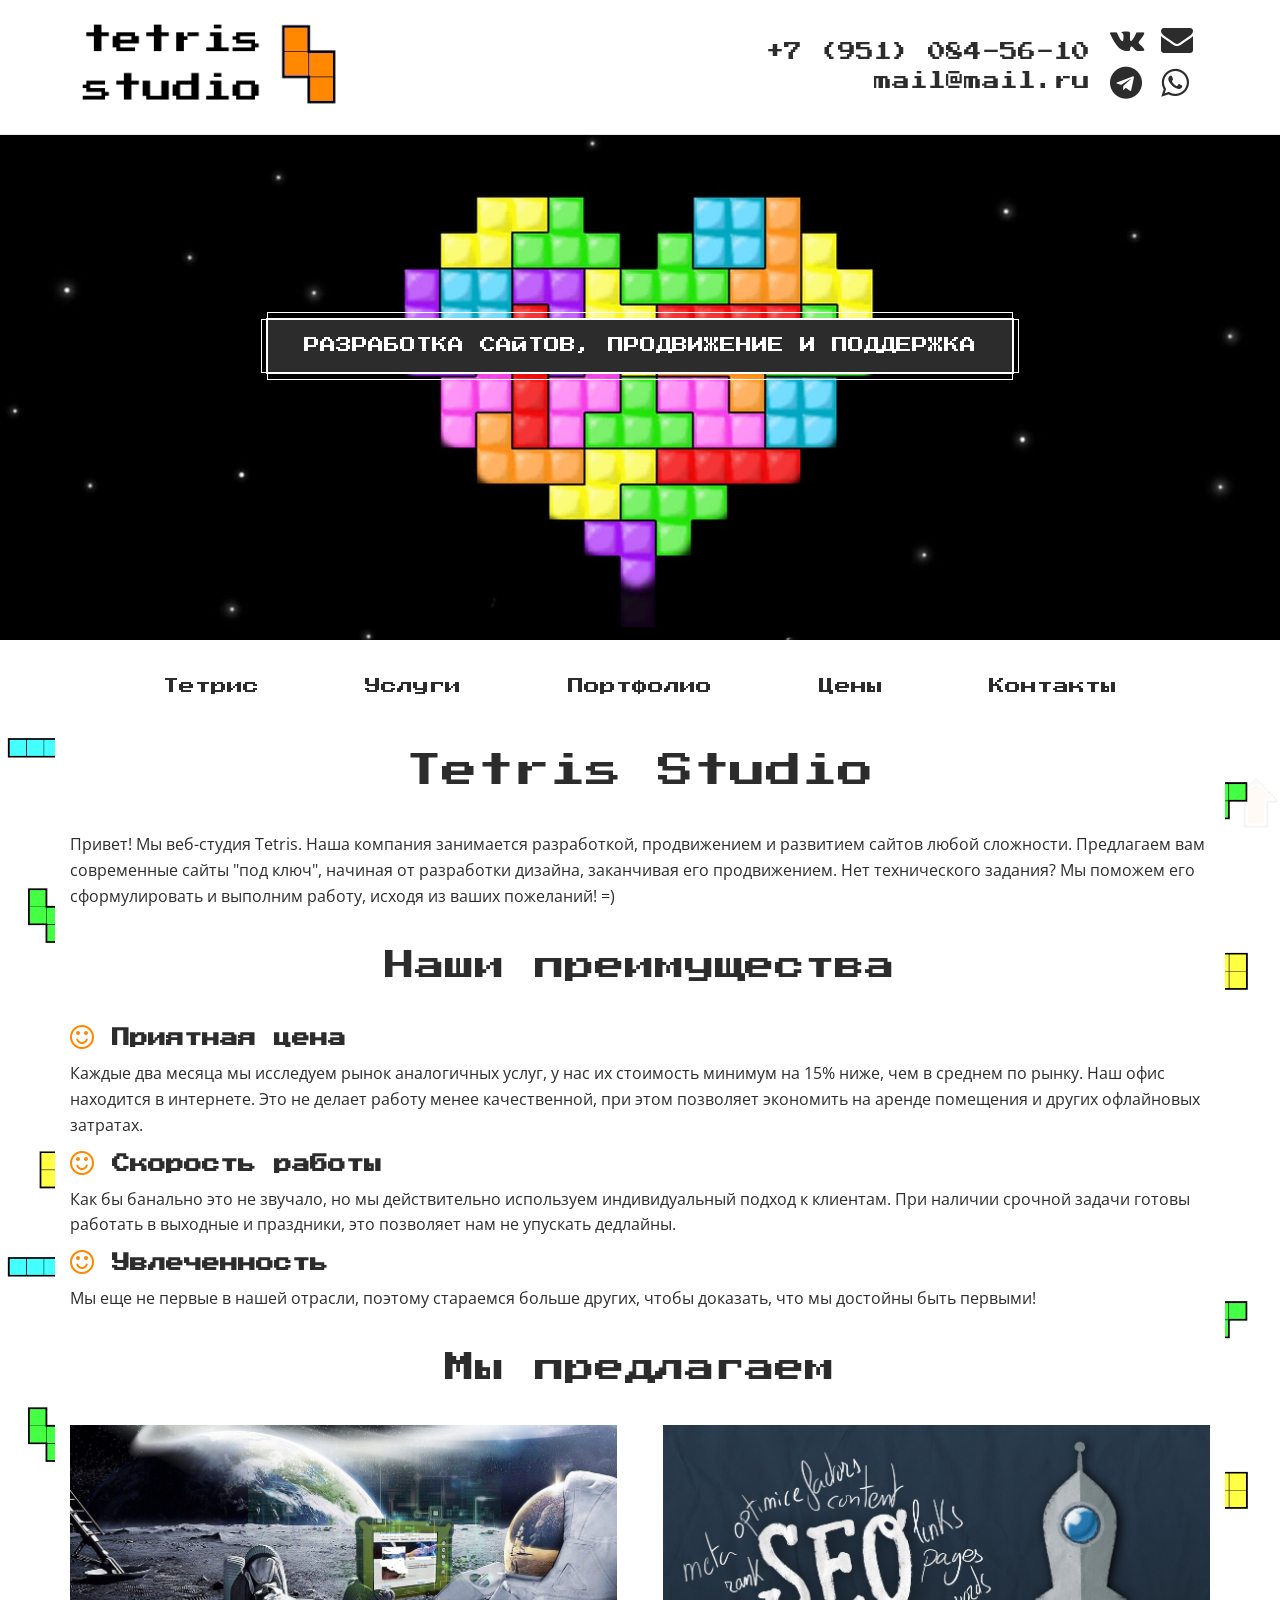
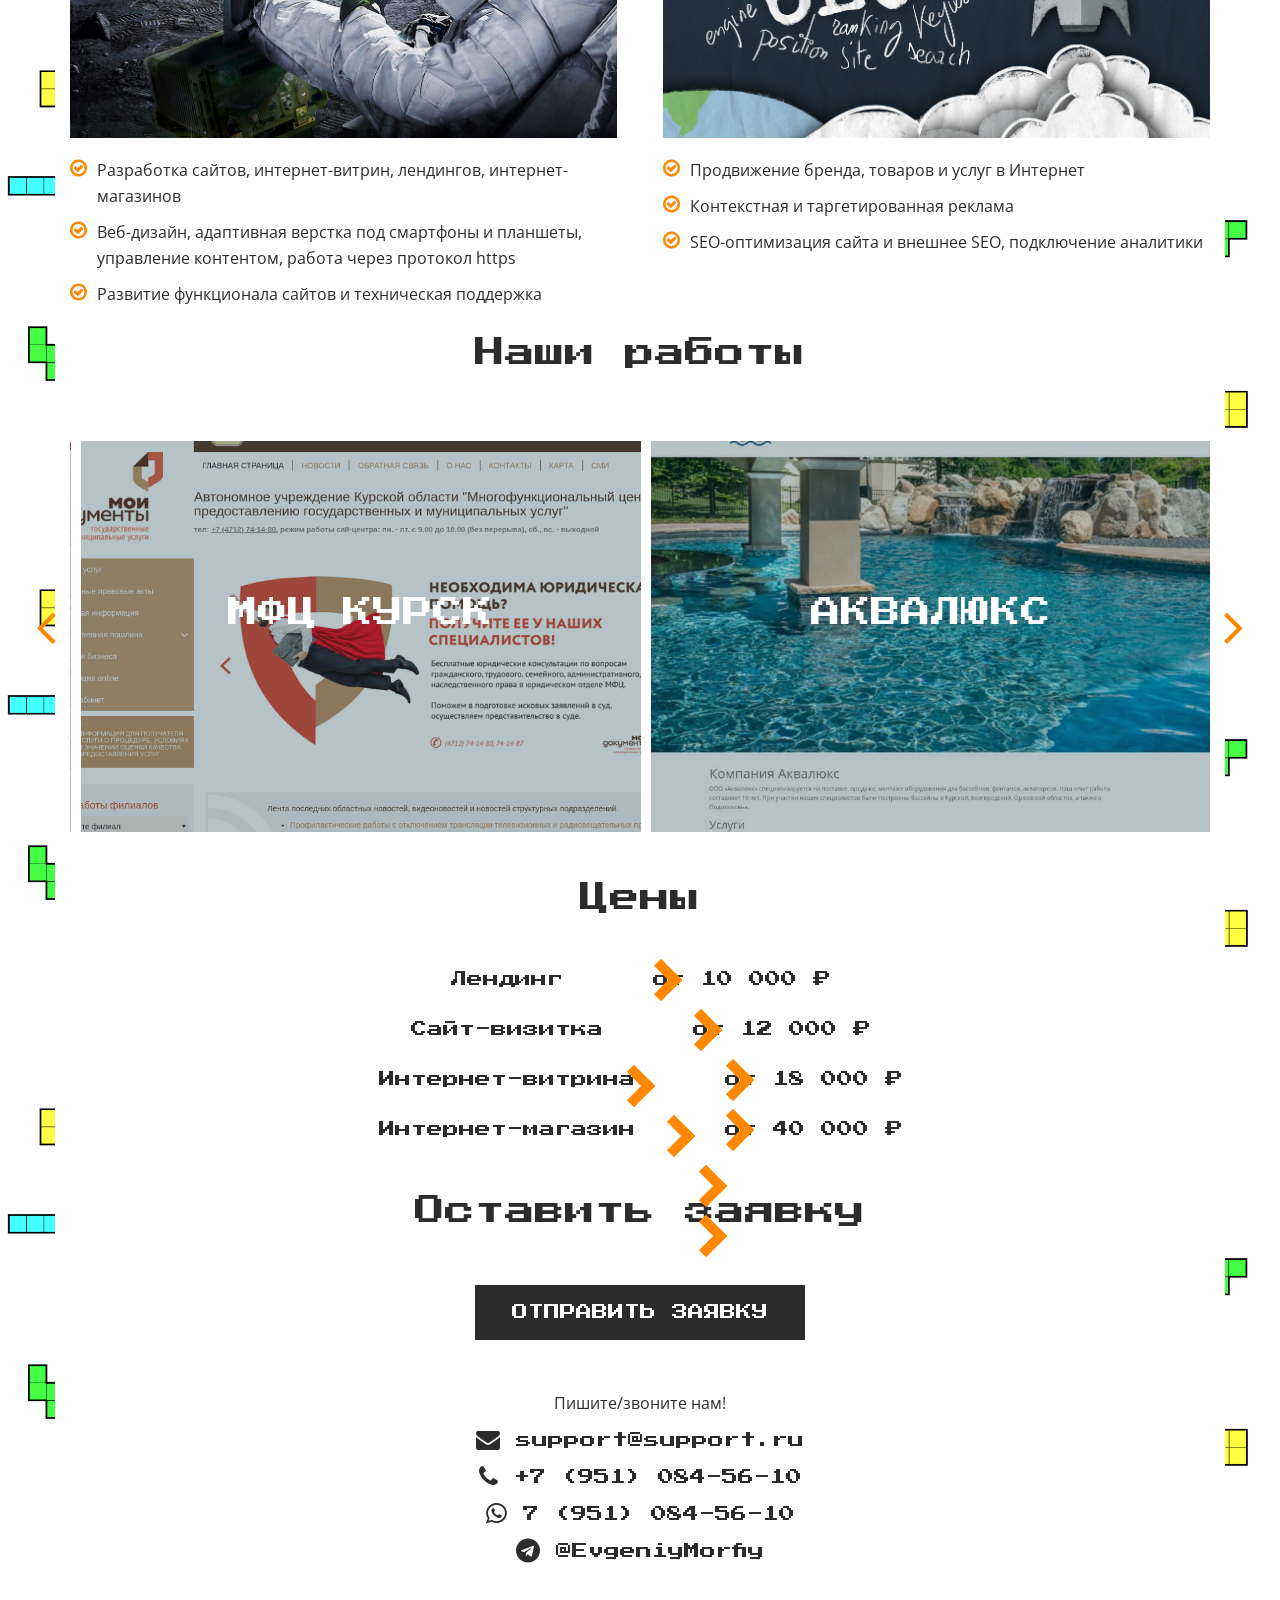
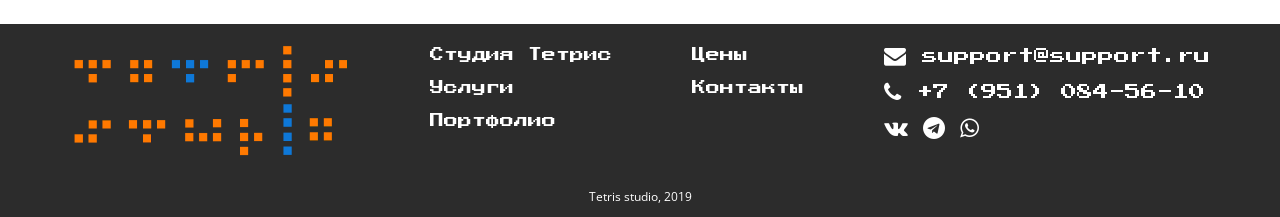
<file: index.html>
<!DOCTYPE html>
<html lang="ru">
<head>
    <meta charset="utf-8">
    <link rel="shortcut icon" href="favicon.ico" type="image/x-icon">
    <meta http-equiv="X-UA-Compatible" content="IE=edge">
    <meta name="viewport" content="width=device-width, initial-scale=1">

    <title>tetris studio</title>
    <link href="https://fonts.googleapis.com/css?family=Open+Sans&display=swap" rel="stylesheet">
    <link href="https://fonts.googleapis.com/css?family=Press+Start+2P&display=swap" rel="stylesheet">
    <link href="css/font-awesome.css" rel="stylesheet">
    <link href="css/owl.carousel.css" rel="stylesheet">
    <link href="css/owl.theme.css" rel="stylesheet">
    <link href="css/bootstrap.css" rel="stylesheet">
    <link href="css/style.css" rel="stylesheet">

    <!-- HTML5 Shim and Respond.js for IE8 support of HTML5 elements and media queries -->
    <!-- Предупреждение: Respond.js не работает при просмотре страницы через файл:// -->
    <!--[if lt IE 9]>
    <script src="https://oss.maxcdn.com/html5shiv/3.7.3/html5shiv.min.js"></script >
    <script src="https://oss.maxcdn.com/respond/1.4.2/respond.min.js"></script>
    <![endif]-->
</head>
<body>
<header class="header-block-page">
    <div class="container">
        <div class="header-row-flex">
            <div class="header-logo">
                <img src="images/logo.png" alt="Tetris studio">
            </div>
            <div class="contact-links-header">
                <div class="header-contact-block">
                    <a href="tel:+79045206877">+7 (951) 084-56-10</a>
                    <a href="mailto:mail@mail.ru">mail@mail.ru</a>
                </div>
                <div class="header-social-block">
                    <a href="#" title="Давайте дружить"><i class="fa fa-vk" aria-hidden="true"></i></a>
                    <a class="link_head-contacts" href="#"  data-target="#modal-main" data-toggle="modal" title="Оставить заявку"><i class="fa fa-envelope"></i></a>
                    <a href="https://t.me/EvgeniyMorfiy" target="_blank" title="Написать в Telegram">
                        <i class="fa fa-telegram" aria-hidden="true"></i>
                    </a>
                    <a href="https://api.whatsapp.com/send?phone=79510845610" target="_blank" title="Написать в WhatsApp">
                        <i class="fa fa-whatsapp" aria-hidden="true"></i>
                    </a>
                </div>
            </div>
        </div>
    </div>
</header>
<div class="modal fade" id="modal-main" tabindex="-1" role="dialog" aria-labelledby="modal-main" aria-hidden="true">
    <div class="modal-dialog" role="document">
        <div class="modal-content">
            <button type="button" class="close" data-dismiss="modal" aria-label="Закрыть">
                <span aria-hidden="true">×</span>
            </button>
            <div class="modal-body">
                <div class="owl-feedback-form">
                    <img src="images/tetr3.png" alt="">
                    <h3>Напишите нам!</h3>
                    <p>Мы готовы ответить на любые вопросы! Просто напишите нам и мы обязательно сработаемся! =)</p>
                    <input type="text" placeholder="Ваше имя">
                    <input type="text" placeholder="Телефон">
                    <input type="text" placeholder="email">
                    <textarea rows="3" placeholder="Сообщение..."></textarea>
                    <button type="button"><span>Отправить заявку</span></button>
                </div>
            </div>
        </div>
    </div>
</div>
<div class="main-page-banner">
    <img src="images/banner_main.jpg" alt="tetris studio">
    <div class="main-banner-button">
        <button type="button" data-target="#modal-main" data-toggle="modal"><span>Разработка сайтов, продвижение и поддержка</span></button>
    </div>
</div>
<div class="container">
    <nav class="navbar navbar-default navbar-header-auto">
        <div class="navbar-header">
            <button type="button" class="navbar-toggle collapsed" data-toggle="collapse" data-target="#navbar-main" aria-expanded="false">
                <span class="icon-bar"></span>
                <span class="icon-bar"></span>
                <span class="icon-bar"></span>
            </button>
        </div>
        <div class="collapse navbar-collapse" id="navbar-main">
            <ul class="nav navbar-nav">
                <li><a href="#tetris">Тетрис</a></li>
                <li><a href="#service">Услуги</a></li>
                <li><a href="#portfolio">Портфолио</a></li>
                <li><a href="#price">Цены</a></li>
                <li><a href="#contact">Контакты</a></li>
            </ul>
        </div>
    </nav>
</div>
<div class="page-content-main">
    <div class="container">
        <h1 id="tetris">Tetris Studio</h1>
        <p class="advantages-text">Привет! Мы веб-студия Tetris. Наша компания занимается разработкой, продвижением и развитием сайтов любой сложности. Предлагаем вам современные сайты "под ключ", начиная от разработки дизайна, заканчивая его продвижением. Нет технического задания? Мы поможем его сформулировать и выполним работу, исходя из ваших пожеланий! =)</p>
        <h2>Наши преимущества</h2>
        <div class="advantages-text">
            <div class="advantages-item">
                <h4><i class="fa fa-smile-o" aria-hidden="true"></i> <b>Приятная цена</b></h4>
                <p>Каждые два месяца мы исследуем рынок аналогичных услуг, у нас их стоимость минимум на 15% ниже, чем в среднем по рынку.  Наш офис находится в интернете. Это не делает работу менее качественной, при этом позволяет экономить на аренде помещения и других офлайновых затратах.</p>
            </div>
            <div class="advantages-item">
                <h4><i class="fa fa-smile-o" aria-hidden="true"></i> <b>Скорость работы</b></h4>
                <p>Как бы банально это не звучало, но мы действительно используем индивидуальный подход к клиентам. При наличии срочной задачи готовы работать в выходные и праздники, это позволяет нам не упускать дедлайны.</p>
            </div>
            <div class="advantages-item">
                <h4><i class="fa fa-smile-o" aria-hidden="true"></i> <b>Увлеченность</b></h4>
                <p>Мы еще не первые в нашей отрасли, поэтому стараемся больше других, чтобы доказать, что мы достойны быть первыми!</p>
            </div>
        </div>
        <h2 id="service">Мы предлагаем</h2>
        <div class="service-row-block">
            <div class="service-item">
                <div class="service-item-img">
                    <img src="images/service2.jpg" alt="">
                </div>
                <div class="service-item-text">
                    <p><i class="fa fa-check-circle-o" aria-hidden="true"></i> <span>Разработка сайтов, интернет-витрин, лендингов, интернет-магазинов</span></p>
                    <p><i class="fa fa-check-circle-o" aria-hidden="true"></i> <span>Веб-дизайн, адаптивная верстка под смартфоны и планшеты, управление контентом, работа через протокол https</span></p>
                    <p><i class="fa fa-check-circle-o" aria-hidden="true"></i> <span>Развитие функционала сайтов и техническая поддержка</span></p>
                </div>
            </div>
            <div class="service-item">
                <div class="service-item-img">
                    <img src="images/service1.jpg" alt="">
                </div>
                <div class="service-item-text">
                    <p><i class="fa fa-check-circle-o" aria-hidden="true"></i> <span>Продвижение бренда, товаров и услуг в Интернет</span></p>
                    <p><i class="fa fa-check-circle-o" aria-hidden="true"></i> <span>Контекстная и таргетированная реклама</span></p>
                    <p><i class="fa fa-check-circle-o" aria-hidden="true"></i> <span>SEO-оптимизация сайта и внешнее SEO, подключение аналитики</span></p>
                </div>
            </div>
        </div>
        <h2 id="portfolio">Наши работы</h2>
        <div class="owl-carousel">
            <div class="portfolio-block-item">
                <div class="grid">
                    <figure class="effect-ruby">
                        <img src="images/mfc.png" alt="МФЦ">
                        <figcaption>
                            <h2>МФЦ Курск</h2>
                            <p>Многофункциональный центр по предоставлению государственных и муниципальных услуг.</p>
                            <a href="http://mfc-kursk.ru" target="_blank" rel="nofollow">http://mfc-kursk.ru</a>
                        </figcaption>
                    </figure>
                </div>
            </div>
            <div class="portfolio-block-item">
                <div class="grid">
                    <figure class="effect-ruby">
                        <img src="images/aqualux.jpg" alt="Добропек">
                        <figcaption>
                            <h2>Аквалюкс</h2>
                            <p>ООО «Аквалюкс» специализируется на поставке, продаже, монтаже оборудования для бассейнов, фонтанов, аквапарков.</p>
                            <a href="https://aqualux-kursk.ru" target="_blank" rel="nofollow">https://aqualux-kursk.ru</a>
                        </figcaption>
                    </figure>
                </div>
            </div>
            <div class="portfolio-block-item">
                <div class="grid">
                    <figure class="effect-ruby">
                        <img src="images/maximum.jpg" alt="МФЦ">
                        <figcaption>
                            <h2>Окна Максимум</h2>
                            <p>Компания занимается поставкой и установкой окон и дверей из пластиковых и алюминиевых профилей.</p>
                            <a href="https://okna-maksimum.ru/" target="_blank" rel="nofollow">https://okna-maksimum.ru</a>
                        </figcaption>
                    </figure>
                </div>
            </div>
            <div class="portfolio-block-item">
                <div class="grid">
                    <figure class="effect-ruby">
                        <img src="images/dobr.jpg" alt="Добропек">
                        <figcaption>
                            <h2>Пекарня Добропек</h2>
                            <p>Пекарня Добропек - заказ тортов в Курске.</p>
                            <a href="http://dobropek-tort.ru" target="_blank" rel="nofollow">http://dobropek-tort.ru</a>
                        </figcaption>
                    </figure>
                </div>
            </div>

        </div>
        <h2 id="price">Цены</h2>
        <div class="price-block-row">
            <div class="site-title">
                <a href="#" data-target="#modal-lending" data-toggle="modal">Лендинг</a>
                <div class="modal fade" id="modal-lending" tabindex="-1" role="dialog" aria-labelledby="modal-lending" aria-hidden="true">
                    <div class="modal-dialog" role="document">
                        <div class="modal-content">
                            <button type="button" class="close" data-dismiss="modal" aria-label="Закрыть">
                                <span aria-hidden="true">×</span>
                            </button>
                            <div class="modal-body">
                                <div class="owl-feedback-form">
                                    <img src="images/tetr.png" alt="">
                                    <h3>Разработка лендинга</h3>
                                    <p>Одностраничный сайт для вашего бизнеса с уникальным дизайном и функционалом, в зависимости от ваших пожеланий.</p>
                                    <input type="text" placeholder="Ваше имя">
                                    <input type="text" placeholder="Телефон">
                                    <input type="text" placeholder="email">
                                    <textarea rows="3" placeholder="Сообщение..."></textarea>
                                    <button type="button"><span>Отправить заявку</span></button>
                                </div>
                            </div>
                        </div>
                    </div>
                </div>
            </div>
            <div class="arrow-price">
                <div class="arrow-8"></div>
            </div>
            <div class="site-price">
                <a href="#" data-target="#modal-lending" data-toggle="modal">от 10 000 ₽</a>
            </div>
        </div>
        <div class="price-block-row">
            <div class="site-title">
                <a href="#" data-target="#modal-visit" data-toggle="modal">Сайт-визитка</a>
                <div class="modal fade" id="modal-visit" tabindex="-1" role="dialog" aria-labelledby="modal-visit" aria-hidden="true">
                    <div class="modal-dialog" role="document">
                        <div class="modal-content">
                            <button type="button" class="close" data-dismiss="modal" aria-label="Закрыть">
                                <span aria-hidden="true">×</span>
                            </button>
                            <div class="modal-body">
                                <div class="owl-feedback-form">
                                    <img src="images/tetr2.png" alt="">
                                    <h3>Разработка сайта-визитки</h3>
                                    <p>Веб-ресурс для представления вашего бизнеса в интернете. Отличный инструмент для формирования имиджа и первого впечатления от вашей компании.</p>
                                    <input type="text" placeholder="Ваше имя">
                                    <input type="text" placeholder="Телефон">
                                    <input type="text" placeholder="email">
                                    <textarea rows="3" placeholder="Сообщение..."></textarea>
                                    <button type="button"><span>Отправить заявку</span></button>
                                </div>
                            </div>
                        </div>
                    </div>
                </div>
            </div>
            <div class="arrow-price">
                <div class="arrow-8"></div>
            </div>
            <div class="site-price">
                <a href="#" data-target="#modal-visit" data-toggle="modal">от 12 000 ₽</a>
            </div>
        </div>
        <div class="price-block-row">
            <div class="site-title">
                <a href="#" data-target="#modal-vitrina" data-toggle="modal">Интернет-витрина</a>
                <div class="modal fade" id="modal-vitrina" tabindex="-1" role="dialog" aria-labelledby="modal-vitrina" aria-hidden="true">
                    <div class="modal-dialog" role="document">
                        <div class="modal-content">
                            <button type="button" class="close" data-dismiss="modal" aria-label="Закрыть">
                                <span aria-hidden="true">×</span>
                            </button>
                            <div class="modal-body">
                                <div class="owl-feedback-form">
                                    <img src="images/tetr3.png" alt="">
                                    <h3>Разработка интернет-витрины</h3>
                                    <p>Полноценный сайт с широким функционалом и полным каталогом товаров и услуг.</p>
                                    <input type="text" placeholder="Ваше имя">
                                    <input type="text" placeholder="Телефон">
                                    <input type="text" placeholder="email">
                                    <textarea rows="3" placeholder="Сообщение..."></textarea>
                                    <button type="button"><span>Отправить заявку</span></button>
                                </div>
                            </div>
                        </div>
                    </div>
                </div>
            </div>
            <div class="arrow-price">
                <div class="arrow-8"></div>
            </div>
            <div class="site-price">
                <a href="#" data-target="#modal-vitrina" data-toggle="modal">от 18 000 ₽</a>
            </div>
        </div>
        <div class="price-block-row price-block-row-last">
            <div class="site-title">
                <a href="#" data-target="#modal-shop" data-toggle="modal">Интернет-магазин</a>
                <div class="modal fade" id="modal-shop" tabindex="-1" role="dialog" aria-labelledby="modal-shop" aria-hidden="true">
                    <div class="modal-dialog" role="document">
                        <div class="modal-content">
                            <button type="button" class="close" data-dismiss="modal" aria-label="Закрыть">
                                <span aria-hidden="true">×</span>
                            </button>
                            <div class="modal-body">
                                <div class="owl-feedback-form">
                                    <img src="images/tetr4.png" alt="">
                                    <h3>Разработка интернет-магазина</h3>
                                    <p>Интернет магазин с личным кабинетом, возможностью формировать заказы и оплачивать их онлайн.</p>
                                    <input type="text" placeholder="Ваше имя">
                                    <input type="text" placeholder="Телефон">
                                    <input type="text" placeholder="email">
                                    <textarea rows="3" placeholder="Сообщение..."></textarea>
                                    <button type="button"><span>Отправить заявку</span></button>
                                </div>
                            </div>
                        </div>
                    </div>
                </div>
            </div>
            <div class="arrow-price">
                <div class="arrow-8"></div>
            </div>
            <div class="site-price">
                <a href="#" data-target="#modal-shop" data-toggle="modal">от 40 000 ₽</a>
            </div>
        </div>
        <h2 id="contact">Оставить заявку</h2>
        <div class="owl-feedback-form form-page-bottom">
            <button type="button" data-target="#modal-main" data-toggle="modal"><span>Отправить заявку</span></button>
            <p>Пишите/звоните нам!</p>
            <a href="mailto:support@support.ru">
                <i class="fa fa-envelope"></i>
                <span>support@support.ru</span>
            </a>
            <a href="tel:+79510845610">
                <i class="fa fa-phone" aria-hidden="true"></i>
                <span>+7 (951) 084-56-10</span>
            </a>
            <a href="https://api.whatsapp.com/send?phone=79510845610" target="_blank">
                <i class="fa fa-whatsapp" aria-hidden="true"></i>
                <span>7 (951) 084-56-10</span>
            </a>
            <a href="https://t.me/EvgeniyMorfiy" target="_blank">
                <i class="fa fa-telegram" aria-hidden="true"></i>
                <span>@EvgeniyMorfiy</span>
            </a>
        </div>
    </div>

    <div class="footer-block">
        <div class="container">
            <div class="footer-flex-block">
                <div class="footer-logo">
                    <a href="#"><img src="images/logo-footer.png" alt=""></a>
                </div>
                <div class="footer-links">
                    <a href="#tetris">Студия Тетрис</a>
                    <a href="#service">Услуги</a>
                    <a href="#portfolio">Портфолио</a>
                </div>
                <div class="footer-links">
                    <a href="#price">Цены</a>
                    <a href="#contact">Контакты</a>
                </div>
                <div class="footer-address">
                    <div class="footer-address-item">
                        <a href="mailto:support@support.ru">
                            <i class="fa fa-envelope"></i>
                            <span>support@support.ru</span>
                        </a>
                    </div>
                    <div class="footer-address-item">
                        <a href="tel:+79510845610">
                            <i class="fa fa-phone" aria-hidden="true"></i>
                            <span>+7 (951) 084-56-10</span>
                        </a>
                    </div>
                    <div class="footer-address-item social-block">
                        <a href="#" target="_blank">
                            <i class="fa fa-vk" aria-hidden="true"></i>
                        </a>
                        <a href="https://t.me/EvgeniyMorfiy" target="_blank">
                            <i class="fa fa-telegram" aria-hidden="true"></i>
                        </a>
                        <a href="https://api.whatsapp.com/send?phone=79510845610" target="_blank">
                            <i class="fa fa-whatsapp" aria-hidden="true"></i>
                        </a>
                    </div>
                </div>
            </div>
            <p class="footer-company">Tetris studio, 2019</p>
        </div>
    </div>
</div>
<div id="button-up">
    <span></span>
</div>
<script src="https://ajax.googleapis.com/ajax/libs/jquery/1.12.4/jquery.min.js"></script>
<script src="js/owl.carousel.js"></script>
<script src="js/bootstrap.js"></script>
<script src="js/main.js"></script>
</body>
</html>
</file>
<file: css/style.css>
body {
    font-family: 'Press Start 2P', cursive;
    color: #2c2c2c;
    font-size: 16px;
    line-height: 1.62;
}
a, button {
    transition: all .3s linear;
}
a:focus {
    text-decoration: none;
}
.header-row-flex i {
    transition: all .3s linear;
}
a:hover {
    color: #f08a14;
    text-decoration: none;
}
.page-content-main {
    background-image: url("../images/bg.png");
}
.header-row-flex {
    display: flex;
    align-items: center;
    justify-content: space-between;
    padding: 10px 0;
}
.header-logo img {
    width: 280px;
}
.header-contact-block {
    display: flex;
    flex-direction: column;
}
.header-contact-block a {
    color: #2c2c2c;
    font-size: 18px;
    text-align: right;
}
.contact-links-header a i {
    color: #2c2c2c;
    font-size: 32px;
}
.contact-links-header a i:hover {
    color: #ff8800;
}
.contact-links-header {
    display: flex;
    align-items: center;
}
.link_head-contacts i {
    color: #2c2c2c;
}
.header-block-page {
    border-bottom: 1px solid #e8e8e8;
}
.header-contact-block a:hover {
    color: #ff8800;
}
.navbar-nav {
    display: flex;
    justify-content: space-between;
    align-items: center;
    width: 100%;
    padding-top: 20px;
}
.navbar-collapse {
    padding: 0;
}
.navbar-default {
    background-color: transparent;
    border-color: transparent;
}
.navbar-nav > li:hover a::after, .navbar-nav > li > a:focus::after {
    content: '';
    width: 100%;
    height: 4px;
    background-color: #ff8800;
    position: absolute;
    bottom: 0;
    left: 0;
}
.navbar-default .navbar-nav > li > a {
    color: #2c2c2c;
}
.main-page-banner {
    position: relative;
}
.main-page-banner img {
    width: 100%;
}
.main-banner-button {
    position: absolute;
    top: 33%;
    text-align: center;
    width: 100%;
}
.main-banner-button button,
.main-banner-button button::before,
.main-banner-button button::after,
.main-banner-button button span,
.main-banner-button button span::before,
.main-banner-button button span::after
{
    transition: all ease .5s;
}

.main-banner-button button, .owl-feedback-form button {
    position: relative;
    display: inline-block;
    padding: 0.3em;
    margin: 1em;
    border: solid 1px;
    text-transform: uppercase;
    cursor: pointer;
    background-color: #2c2c2c;
    color: #fff;
}

.main-banner-button button:hover, .owl-feedback-form button:hover
{
    box-shadow: 0 0 5em .5em rgba(50,50,150,0.5);
}

.main-banner-button button span, .owl-feedback-form button span
{
    display: inline-block;
    width: 100%;
    padding: 0.6em 2em;
}

.main-banner-button button:hover span, .owl-feedback-form button:hover span
{
    background-color: #fff;
    color: #112;
}

.main-banner-button button::before,
.main-banner-button button::after,
.main-banner-button button span::before,
.main-banner-button button span::after,
.owl-feedback-form button::before,
.owl-feedback-form button::after,
.owl-feedback-form button span::before,
.owl-feedback-form button span::after
{
    content: '';
    position: absolute;
    border: 1px;
}

.main-banner-button button::before,
.main-banner-button button span::before,
.owl-feedback-form button::before,
.owl-feedback-form button span::before
{
    border-style: solid none;
}

.main-banner-button button::before,
.main-banner-button button span::after {
    left: 0;
    top: -0.4em;
    width: 100%;
    height: calc(100% + 0.8em);
}

.main-banner-button button::after,
.main-banner-button button span::after
{
    border-style: none solid;
}

.main-banner-button button::after,
.main-banner-button button span::before
{
    top: 0;
    left: -0.4em;
    height: 100%;
    width: calc(100% + 0.8em);
}

.main-banner-button button:hover::after,
.main-banner-button button:hover span::after
{
    transform: scaleY(0);
}

.main-banner-button button:hover::before,
.main-banner-button button:hover span::before
{
    transform: scaleX(0);
}

.main-banner-button button:hover span::after,
.main-banner-button button:hover span::before
{
    opacity: 0;
}
.page-content-main .container {
    background-color: #fff;
}
h1, h2, h3 {
    text-align: center;
    margin-bottom: 40px;
}
.container p {
    font-size: 16px;
    font-family: 'Open Sans', sans-serif;
}
.service-item-img img {
    width: 100%;
}
.service-item {
    width: 48%;
}
.service-item-text {
    font-size: 14px;
}
.service-row-block {
    display: flex;
    justify-content: space-between;
}
.service-item-img {
    margin-bottom: 20px;
}
.service-item-text p {
    display: flex;
}
.service-item-text p i {
    margin-right: 10px;
    color: #ff8800;
    font-size: 20px;
}
.portfolio-block-flex {
    display: flex;
    justify-content: space-between;
    flex-wrap: wrap;
    margin-bottom: 40px;
}
.grid {
     position: relative;
     margin: 0 auto;
     padding: 1em 0 4em;
     max-width: 1000px;
     list-style: none;
     text-align: center;
 }

/* Common style */
.grid figure {
    position: relative;
    float: left;
    overflow: hidden;
    margin: 10px 1%;
    /*min-width: 320px;
    max-width: 480px;
    max-height: 360px;*/
    width: 100%;
    background: #3085a3;
    text-align: center;
    cursor: pointer;
}

.grid figure img {
    position: relative;
    display: block;
    min-height: 100%;
    max-width: 100%;
    opacity: 0.8;
}

.grid figure figcaption {
    padding: 2em;
    color: #fff;
    text-transform: uppercase;
    font-size: 1.25em;
    -webkit-backface-visibility: hidden;
    backface-visibility: hidden;
}

.grid figure figcaption::before,
.grid figure figcaption::after {
    pointer-events: none;
}

.grid figure figcaption,
.grid figure figcaption > a {
    position: absolute;
    top: 0;
    left: 0;
    width: 100%;
    height: 100%;
}

/* Anchor will cover the whole item by default */
/* For some effects it will show as a button */
.grid figure figcaption > a {
    z-index: 1000;
    text-indent: 200%;
    white-space: nowrap;
    font-size: 0;
    opacity: 0;
}

.grid figure h2 {
    word-spacing: -0.15em;
    font-weight: 300;
}

.grid figure h2 span {
    font-weight: 800;
}

.grid figure h2,
.grid figure p {
    margin: 0;
}

.grid figure p {
    letter-spacing: 1px;
    font-size: 68.5%;
}
.grid figure figcaption > a {
    z-index: 1000;
    text-indent: 200%;
    white-space: nowrap;
    font-size: 0;
    opacity: 0;
}

.grid figure h2 {
    word-spacing: -0.15em;
    font-weight: 300;
}

.grid figure h2 span {
    font-weight: 800;
}

.grid figure h2,
.grid figure p {
    margin: 0;
}

.grid figure p {
    letter-spacing: 1px;
    font-size: 68.5%;
}

figure.effect-ruby {
    background-color: #093641;
}

figure.effect-ruby img {
    opacity: 0.7;
    -webkit-transition: opacity 0.35s, -webkit-transform 0.35s;
    transition: opacity 0.35s, transform 0.35s;
    -webkit-transform: scale(1.15);
    transform: scale(1.15);
}

figure.effect-ruby:hover img {
    opacity: 0.5;
    -webkit-transform: scale(1);
    transform: scale(1);
}

figure.effect-ruby h2 {
    margin-top: 20%;
    -webkit-transition: -webkit-transform 0.35s;
    transition: transform 0.35s;
    -webkit-transform: translate3d(0,20px,0);
    transform: translate3d(0,20px,0);
}

figure.effect-ruby p {
    margin: 1em 0 0;
    padding: 3em;
    border: 1px solid #fff;
    opacity: 0;
    -webkit-transition: opacity 0.35s, -webkit-transform 0.35s;
    transition: opacity 0.35s, transform 0.35s;
    -webkit-transform: translate3d(0,20px,0) scale(1.1);
    transform: translate3d(0,20px,0) scale(1.1);
    background-color: rgba(255, 255, 255, 0.7);
    color: #000;
}

figure.effect-ruby:hover h2 {
    -webkit-transform: translate3d(0,0,0);
    transform: translate3d(0,0,0);
}

figure.effect-ruby:hover p {
    opacity: 1;
    -webkit-transform: translate3d(0,0,0) scale(1);
    transform: translate3d(0,0,0) scale(1);
}
#button-up {
    display: none;
    right: 0;
    margin: 0;
    position: fixed;
    bottom: 67px;
    outline: none;
    width: 56px;
    color: #333333;
    line-height: 30px;
    text-decoration: none;
    padding: 0px 0 0 28px;
    background: url("../images/scrolltop.png") no-repeat 7px 11px transparent;
    border-radius: 0 4px 4px 0;
    -webkit-border-radius: 0 4px 4px 0;
    -moz-border-radius: 0 4px 4px 0;
    -o-border-radius: 0 4px 4px 0;
    cursor: pointer;
    z-index: 9;
    background-size: 50px;
}
#button-up span {
    display: block;
    width: 56px;
    height: 66px;
}
.footer-logo img {
    width: 280px;
}
.footer-block {
    background-color: #2c2c2c;
}
.footer-block .container {
    background-color: transparent;
}
.footer-flex-block {
    display: flex;
    justify-content: space-between;
    margin: 20px 0px;
}
.footer-flex-block a {
    color: #fff;
    display: block;
    margin-bottom: 10px;
}
.footer-links {
    font-size: 14px;
}
.footer-flex-block a:hover {
    color: #ff8800;
}
.footer-flex-block a:active {
    color: #ff8800;
    text-decoration: none;
}
.price-block-row {
    display: flex;
    align-items: center;
    justify-content: center;
}
.garant-service {
    display: flex;
    justify-content: center;
}
.owl-feedback-form {
    text-align: center;
}
.owl-feedback-form img {
    max-width: 80px;
    max-height: 80px;
}
.owl-feedback-form h3 {
    margin-bottom: 20px;
}
.owl-feedback-form input, .owl-feedback-form textarea {
    display: block;
    width: 100%;
    margin-bottom: 15px;
    padding: 5px 10px;
    border: 1px solid #2c2c2c;
}
button.close {
    position: relative;
    top: 10px;
    right: 10px;
    z-index: 1;
}
.arrow-8 {
    position: relative;
    width: 30px;
    height: 30px;
    margin: 10px 30px;
}
.arrow-8:before {
    content: '';
    position: absolute;
    box-sizing: border-box;
    width: 100%;
    height: 100%;
    border-left: 10px solid #ff8800;
    border-bottom: 10px solid #ff8800;
    transform: translate(26px, 106px) rotate(-135deg);
    animation: arrow-8 3s linear infinite;
}
.arrow-8:after {
    content: '';
    position: absolute;
    box-sizing: border-box;
    width: 100%;
    height: 100%;
    border-left: 10px solid #ff8800;
    border-bottom: 10px solid #ff8800;
    transform: translate(53px, 0px) rotate(-135deg);
    animation: arrow-8 3s linear infinite -1.5s;
}

@keyframes arrow-8 {
    0% {
        opacity: 0;
        transform: translate(-53px, 0px) rotate(-135deg);
    }
    10%, 90% {
        opacity: 0;
    }
    50% {
        opacity: 1;
        border-left: 10px solid #ff8800;
        border-bottom: 10px solid #ff8800;
        transform: translate(-13px, 0px) rotate(-135deg);
    }
    100% {
        opacity: 0;
        transform: translate(53px, 0) rotate(-135deg);
    }
}
.price-block-row a {
    color: #2c2c2c;
}
.price-block-row a:hover {
    color: #ff8800;
}
.form-page-bottom {
    margin-bottom: 60px;
}
.form-page-bottom a {
    display: block;
    color: #2c2c2c;
}
.form-page-bottom a:hover {
    color: #ff8800;
}
.footer-address-item i {
    font-size: 22px;
}
.form-page-bottom a {
    margin-bottom: 10px;
}
.form-page-bottom button {
    margin-bottom: 50px;
}
.price-block-row-last {
    margin-bottom: 40px;
}
.footer-block .footer-company {
    color: #fff;
    text-align: center;
    font-family: 'Open Sans', sans-serif;
    font-size: 12px;
}
.owl-prev {
    position: absolute;
    bottom: 0;
    top: 0;
    left: -3%;
    display: flex;
    flex-direction: column;
    justify-content: center;
}
.owl-next {
    position: absolute;
    bottom: 0;
    top: 0;
    right: -3%;
    display: flex;
    flex-direction: column;
    justify-content: center;
}
.chevron-background {
    font-size: 55px;
    color: #ff8800;
    transition: all .3s linear;
}
.chevron-background:hover {
    color: #2c2c2c;
}
.portfolio-block-item {
    padding: 5px;
}
.owl-carousel {
    margin-bottom: 40px;
}
.social-block {
    display: flex;
}
.social-block i {
    margin-right: 15px;
}
.form-page-bottom i {
    font-size: 24px;
}
.header-social-block {
    display: flex;
    flex-wrap: wrap;
    justify-content: space-between;
    width: 100px;
    margin-left: 20px;
}
.header-social-block a {
    width: 49%;
    margin-bottom: 10px;
}
.advantages-item i {
    color: #ff8800;
    font-size: 28px;
}
.advantages-text {
    margin-bottom: 40px;
}
@media(max-width: 1199px) {
    .footer-logo img {
        width: 210px;
    }
    .footer-flex-block {
        font-size: 14px;
    }
    figure.effect-ruby h2 {
        margin-top: 10%;
    }
    figure.effect-ruby p {
        padding: 1em;
        opacity: 1;
    }
    figure.effect-ruby img {
        transform: scale(1);
    }
    figure.effect-ruby img {
        opacity: 0.5;
    }
    .page-content-main {
        background-image: none;
    }
    .owl-prev {
        left: 3%;
    }
    .owl-next {
        right: 3%;
    }
}
@media(max-width: 991px) {
    .footer-flex-block {
        flex-wrap: wrap;
    }
    .footer-address {
        display: flex;
        flex-direction: column;
        align-items: flex-end;
        width: 100%;
    }
    .header-contact-block a {
        font-size: 16px;
    }
    figure.effect-ruby h2 {
        margin-top: 0%;
    }
    .grid figure figcaption {
        padding: 10px;
    }
    .navbar-default .navbar-nav > li > a {
        text-align: center;
    }
    .navbar-nav {
        font-size: 14px;
    }
    .main-banner-button button {
        font-size: 14px;
    }
}
@media (max-width: 767px) {
    .navbar-nav {
        padding-top: 0;
        flex-direction: column;
    }
    .navbar-default .navbar-collapse, .navbar-default .navbar-form {
        border: none;
    }
    .navbar-default .navbar-toggle:hover, .navbar-default .navbar-toggle:focus {
        background-color: transparent;
    }
    .navbar-default .navbar-toggle {
        border: none;
        margin-left: 10px;
        padding: 10px 0;
    }
    .navbar-toggle.active .icon-bar:nth-of-type(1) {
        top: 14px;
        transform: rotate(45deg);
    }
    .navbar-toggle.active .icon-bar:nth-of-type(2) {
        background: transparent;
    }
    .navbar-toggle.active .icon-bar:nth-of-type(3) {
        top: -6px;
        transform: rotate(-45deg);
    }
    .navbar-toggle .icon-bar {
        width: 50px;
        height: 6px;
    }
    .navbar-default .navbar-toggle .icon-bar {
        position: relative;
        background-color: #2c2c2c;
    }
    .service-item {
        width: 100%;
    }
    .service-row-block {
        flex-wrap: wrap;
    }
    .header-row-flex {
        flex-wrap: wrap;
        justify-content: center;
    }
    .contact-links-header a i {
        margin-left: 15px;
    }
    .footer-flex-block {
        flex-direction: column;
    }
    .footer-address {
        align-items: flex-start;
    }
    .price-block-row {
        flex-direction: column;
        border-bottom: 4px dashed #ff8800;
        padding-bottom: 15px;
        margin-bottom: 15px;
    }
    .arrow-8 {
        transform: rotate(90deg);
    }
    figure.effect-ruby h2 {
        margin-top: 11%;
    }
    .contact-links-header {
        flex-wrap: wrap;
        justify-content: center;
    }
    .main-page-banner img {
        text-align: center;
        height: 300px;
        max-width: 100%;
        object-fit: cover;
    }
    .owl-feedback-form button span {
        padding: 0.6em 1em;
        font-size: 13px;
    }
    .price-block-row-last {
        margin-bottom: 40px;
    }
}
@media (max-width: 428px) {
    .header-contact-block {
        width: 100%;
    }
    .header-contact-block a {
        text-align: center;
    }
    .contact-links-header a i {
        margin-left: 7px;
        margin-right: 7px;
    }
    figure.effect-ruby h2 {
        margin-top: 0%;
    }
    .grid figure figcaption {
        padding: 0 10px;
    }
    figure.effect-ruby h2 {
        font-size: 20px;
    }
    figure.effect-ruby p {
        font-size: 12px;
    }
    .footer-logo img {
        width: 100%;
    }
    .owl-feedback-form button {
        margin: 1em 0;
        width: 100%;
    }
    .form-page-bottom a{
        font-size: 14px;
    }
    h2 {
        font-size: 24px;
    }
}
</file>
